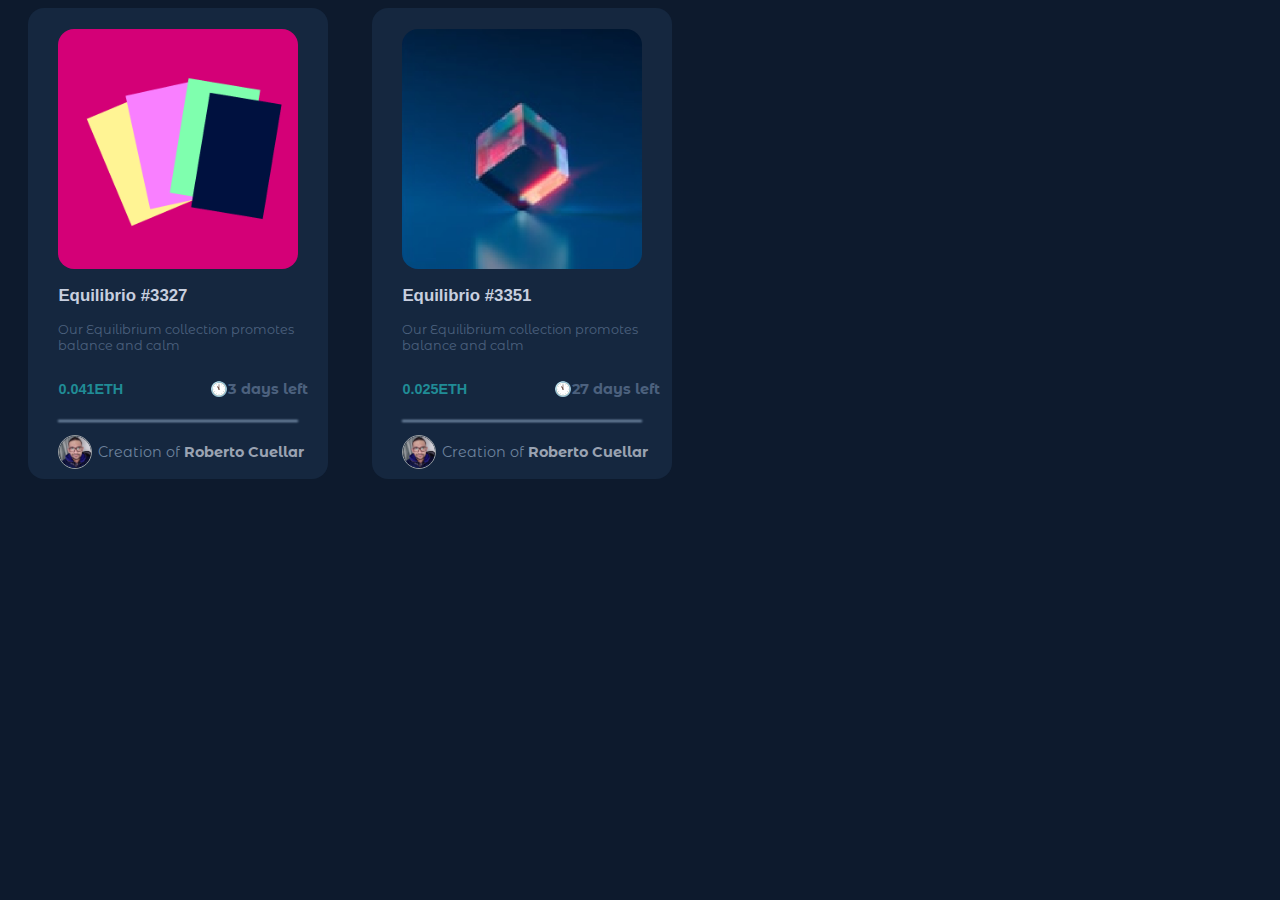
<file: index.html>
<!DOCTYPE html>
<html lang="en" dir="ltr">

<head>
  <meta charset="utf-8">
  <link rel="stylesheet" href="css/styles.css">
  <link rel="icon" href="images/cartas_ico.ico">
  <link rel="preconnect" href="https://fonts.googleapis.com">
  <link rel="preconnect" href="https://fonts.gstatic.com" crossorigin>
  <link href="https://fonts.googleapis.com/css2?family=Merriweather&family=Montserrat+Alternates&family=Sacramento&family=Ubuntu+Mono&display=swap" rel="stylesheet">
  <title>🎴NFT Collection</title>

</head>

<body>
  <div class="container">
    <div class="nft1_card">
      <img class="nft_img img_hover" src="images/1x/nft1_select.png" alt="nft_hover">
      <img class="nft_img" src="images/1x/nft1_1.png" alt="nft">
      <h3 class="nft_name alineacion">Equilibrio #3327</h3>
      <p class="nft_description alineacion">Our Equilibrium collection promotes <br> balance and calm</p>
      <div class="nft_caracteristicas bold">
        <p class="price alineacion ">0.041ETH</p>
        <p class="time alineacion">🕚3 days left</p>
      </div>
      <hr class="division">
      <div class="div_creador">
        <img class="creador_foto" src="images/1x/roberto_cuellar_profile.png" alt="creador_foto">
        <p class="creador">Creation of <span class="nombre">Roberto Cuellar</span></p>
      </div>
    </div>

    <div class="nft1_card">
      <img class="nft_img img_hover" src="images/1x/nft1_select.png" alt="nft_hover">
      <img class="nft_img" src="images/1x/nft2.png" alt="nft2">
      <h3 class="nft_name alineacion">Equilibrio #3351</h3>
      <p class="nft_description alineacion">Our Equilibrium collection promotes <br> balance and calm</p>
      <div class="nft_caracteristicas bold">
        <p class="price alineacion ">0.025ETH</p>
        <p class="time alineacion">🕚27 days left</p>
      </div>
      <hr class="division">
      <div class="div_creador">
        <img class="creador_foto" src="images/1x/roberto_cuellar_profile.png" alt="creador_foto">
        <p class="creador">Creation of <span class="nombre">Roberto Cuellar</span></p>
      </div>
    </div>
  </div>


</body>

</html>
</file>
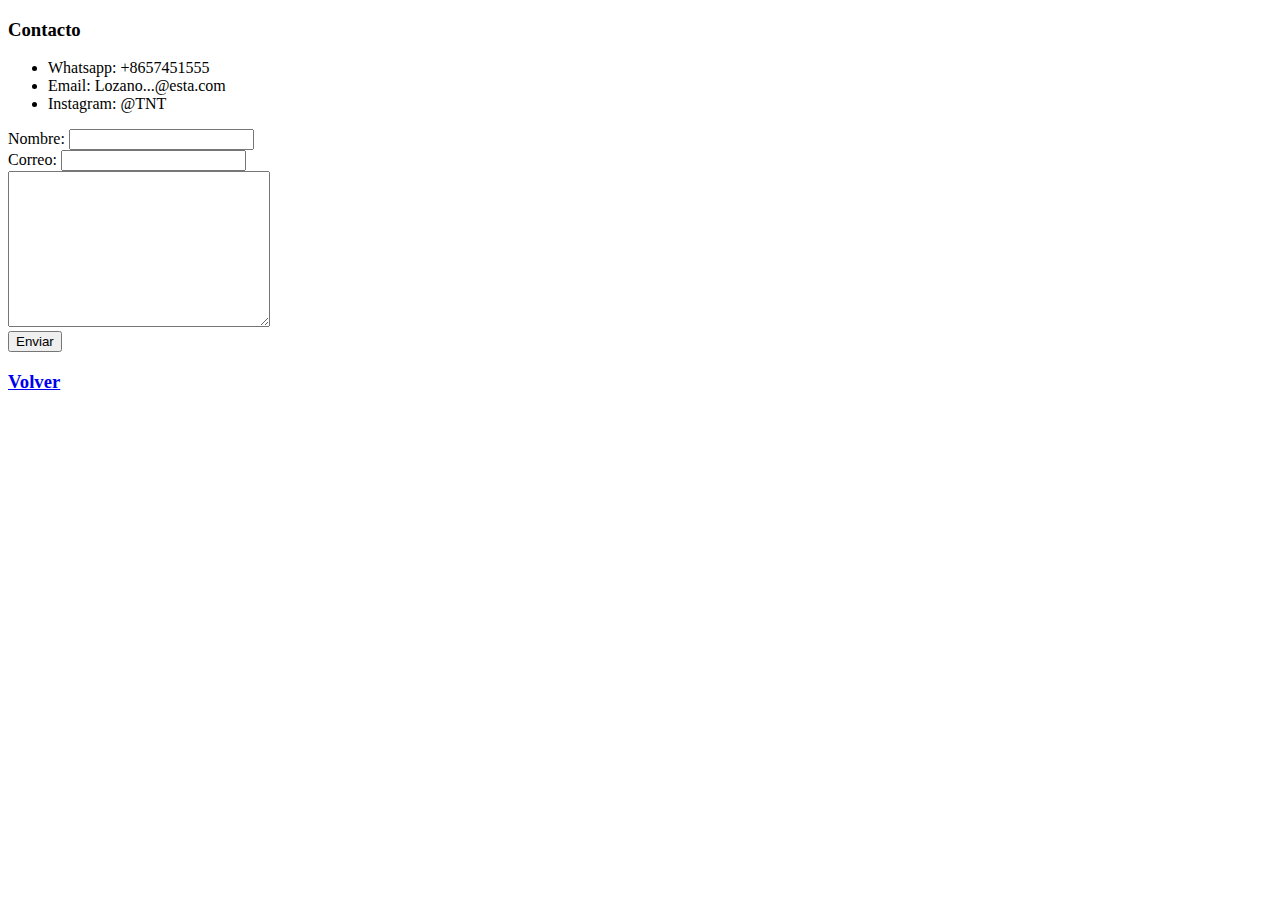
<file: contacto.html>
<!DOCTYPE html>
<html lang="en" dir="ltr">
  <head>
    <meta charset="utf-8">
    <title></title>
  </head>
  <body>
    <h3><strong>Contacto</strong></h3>
    <ul>
      <li>Whatsapp: +8657451555</li>
      <li>Email: Lozano...@esta.com</li>
      <li>Instagram: @TNT</li>
    </ul>
    <form class="" action="mailto:lozano.roberto.2018@gmail.com" method="post">
      <label>Nombre:</label>
      <input type="text" name="" value=""><br>
      <label>Correo:</label>
      <input type="email" name=""><br>
      <textarea name="name" rows="10" cols="30"></textarea><br>
      <input type="submit" name="" value="Enviar">
    </form>

    <a href="index.html"><h3><strong>Volver</strong></h3></a>
  </body>
</html>
</file>
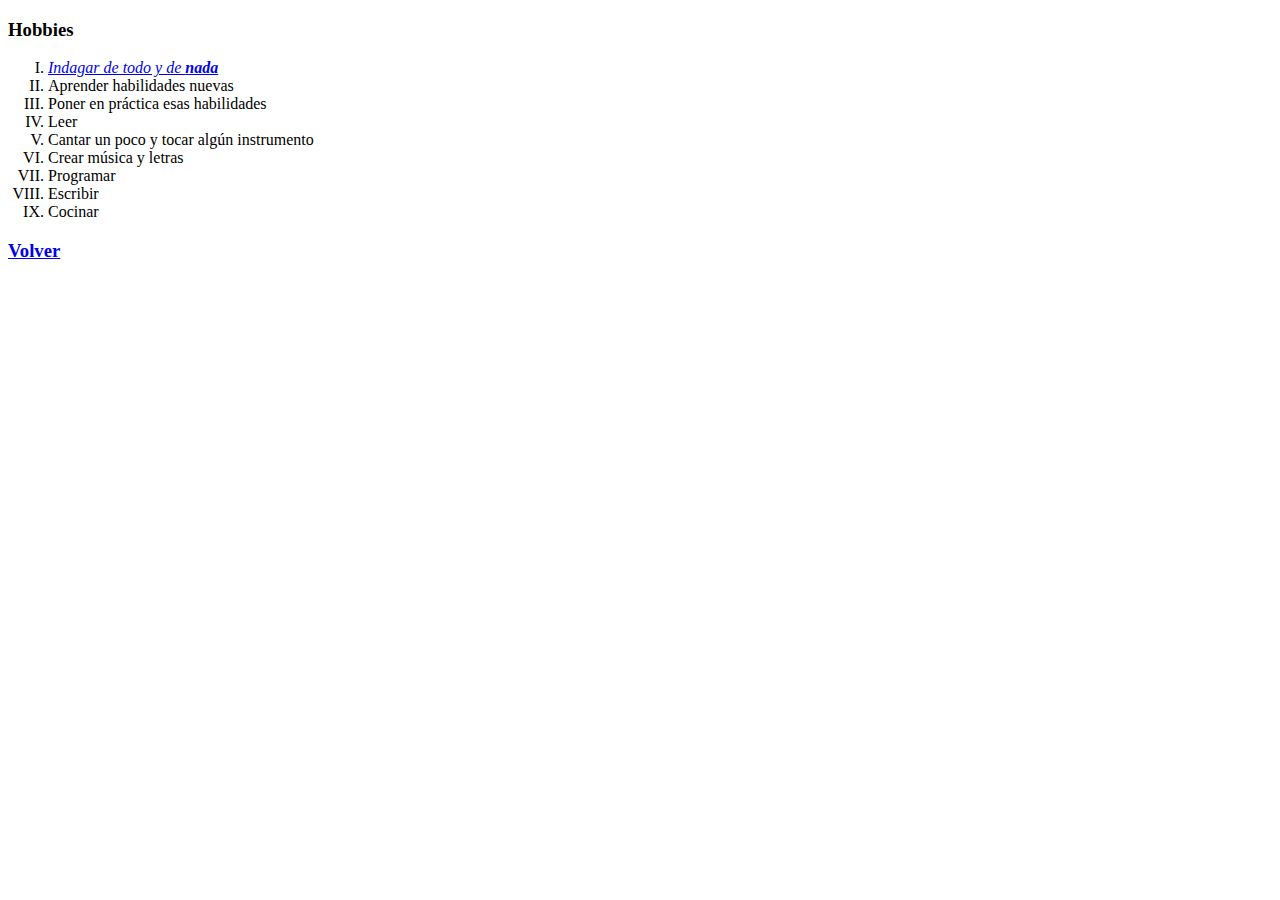
<file: hobbies.html>
<!DOCTYPE html>
<html lang="en" dir="ltr">
  <head>
    <meta charset="utf-8">
    <title></title>
  </head>
  <body>
    <h3>Hobbies</h3>
    <ol type = "I">
      <li><a href="https://www.youtube.com/watch?v=EH29T4CkvVo"><em>Indagar de todo y de <strong>nada</strong></em></a></li>
      <li>Aprender habilidades nuevas</li>
      <li>Poner en práctica esas habilidades</li>
      <li>Leer</li>
      <li>Cantar un poco y tocar algún instrumento</li>
      <li>Crear música y letras</li>
      <li>Programar</li>
      <li>Escribir</li>
      <li>Cocinar</li>
    </ol>
<a href="index.html"><h3><strong>Volver</strong></h3></a>
  </body>
</html>
</file>
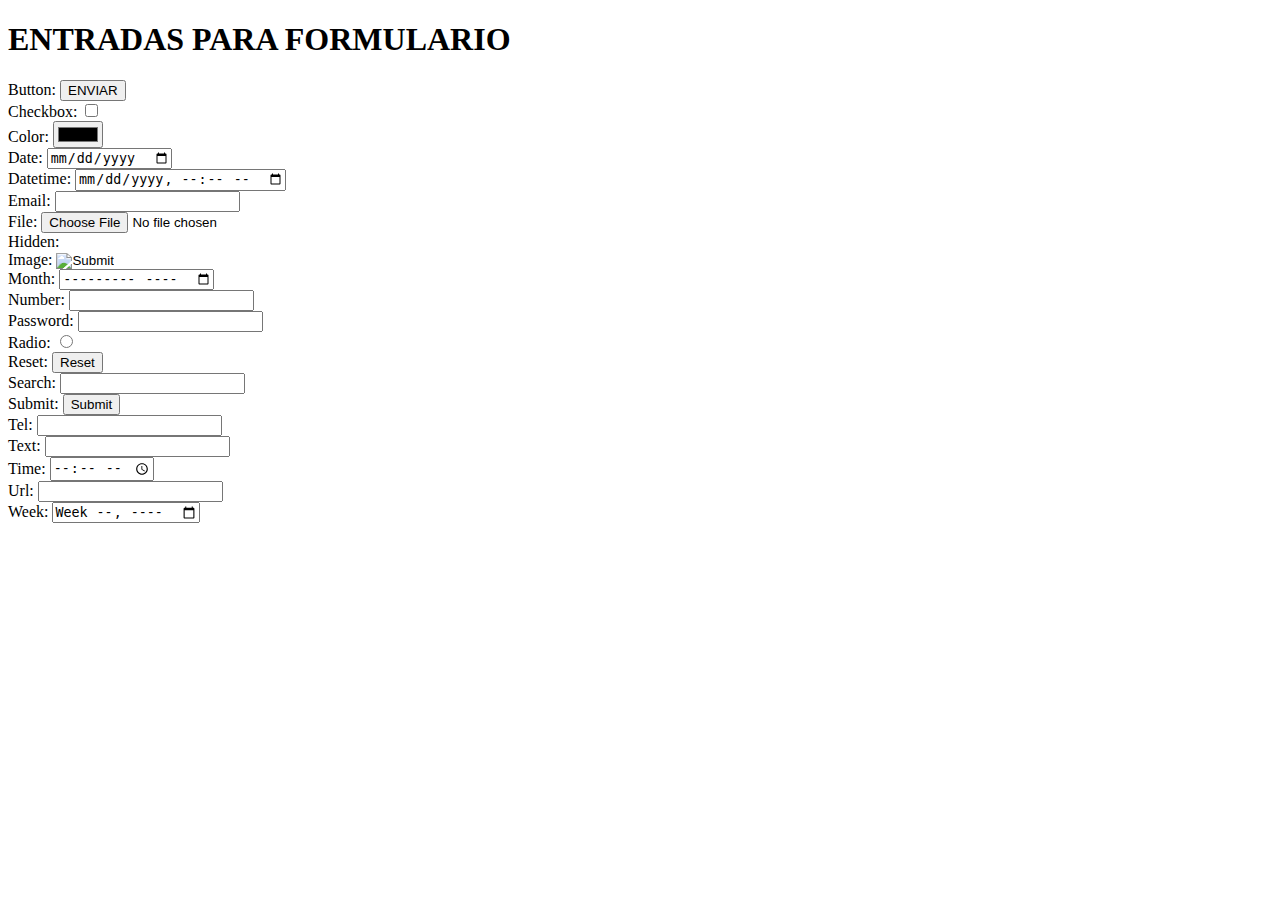
<file: inputs.html>
<!DOCTYPE html>
<html lang="en" dir="ltr">
  <head>
    <meta charset="utf-8">
    <title>Entradas</title>
  </head>
  <body>
    <h1>ENTRADAS PARA FORMULARIO</h1>
    <form class="" action="index.html" method="post">
      <label>Button:</label>
      <input type="button" name="" value="ENVIAR"><br>

      <label>Checkbox:</label>
      <input type="checkbox" name=""><br>

      <label>Color:</label>
      <input type="color" name=""><br>


      <label>Date:</label>
      <input type="date" name=""><br>


      <label>Datetime:</label>
      <input type="datetime-local" name=""><br>


      <label>Email:</label>
      <input type="email" name=""><br>


      <label>File:</label>
      <input type="file" name=""><br>


      <label>Hidden:</label>
      <input type="hidden" name=""><br>


      <label>Image:</label>
      <input type="image" name=""><br>


      <label>Month:</label>
      <input type="month" name=""><br>


      <label>Number:</label>
      <input type="number" name=""><br>


      <label>Password:</label>
      <input type="password" name=""><br>


      <label>Radio:</label>
      <input type="radio" name=""><br>


      <label>Reset:</label>
      <input type="reset" name=""><br>


      <label>Search:</label>
      <input type="search" name=""><br>

      <label>Submit:</label>
      <input type="submit" name=""><br>

      <label>Tel:</label>
      <input type="tel" name=""><br>

      <label>Text:</label>
      <input type="text" name=""><br>

      <label>Time:</label>
      <input type="time" name=""><br>

      <label>Url:</label>
      <input type="url" name=""><br>

      <label>Week:</label>
      <input type="week" name=""><br>


    </form>

  </body>
</html>
</file>
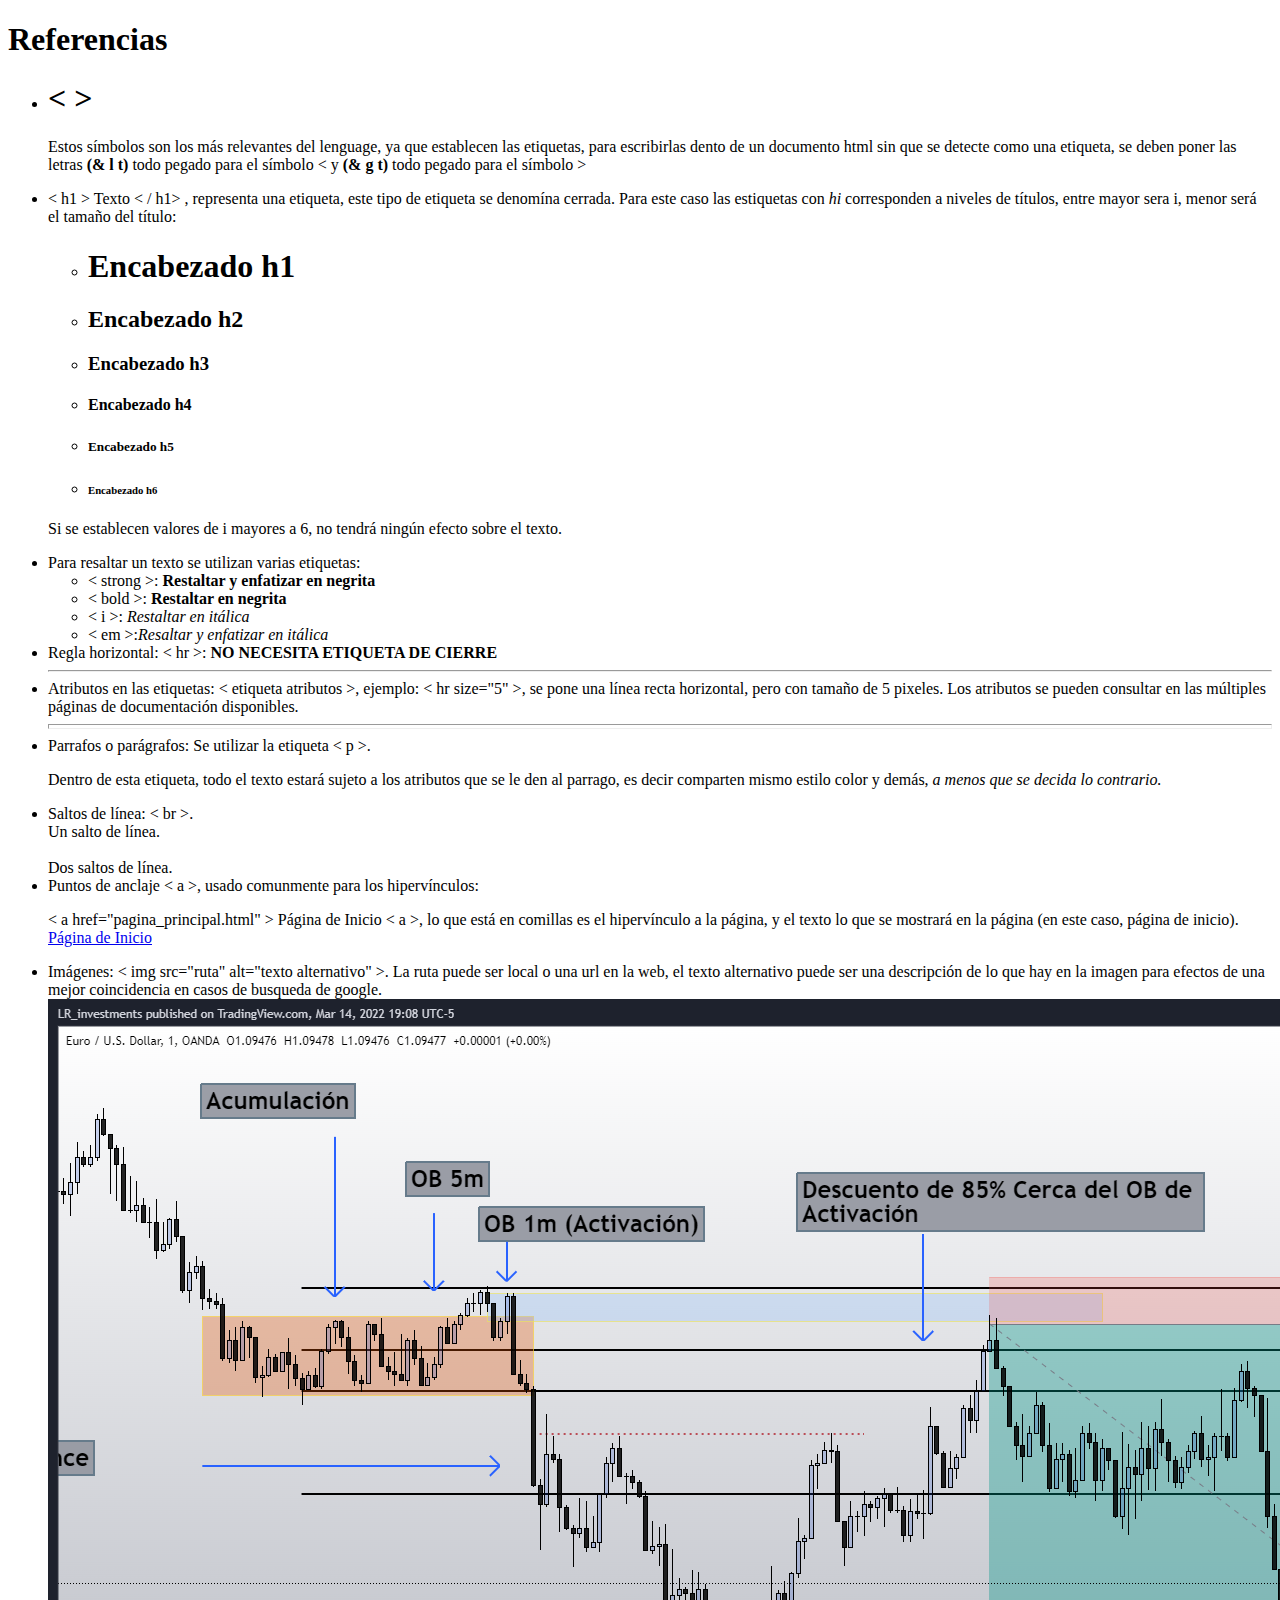
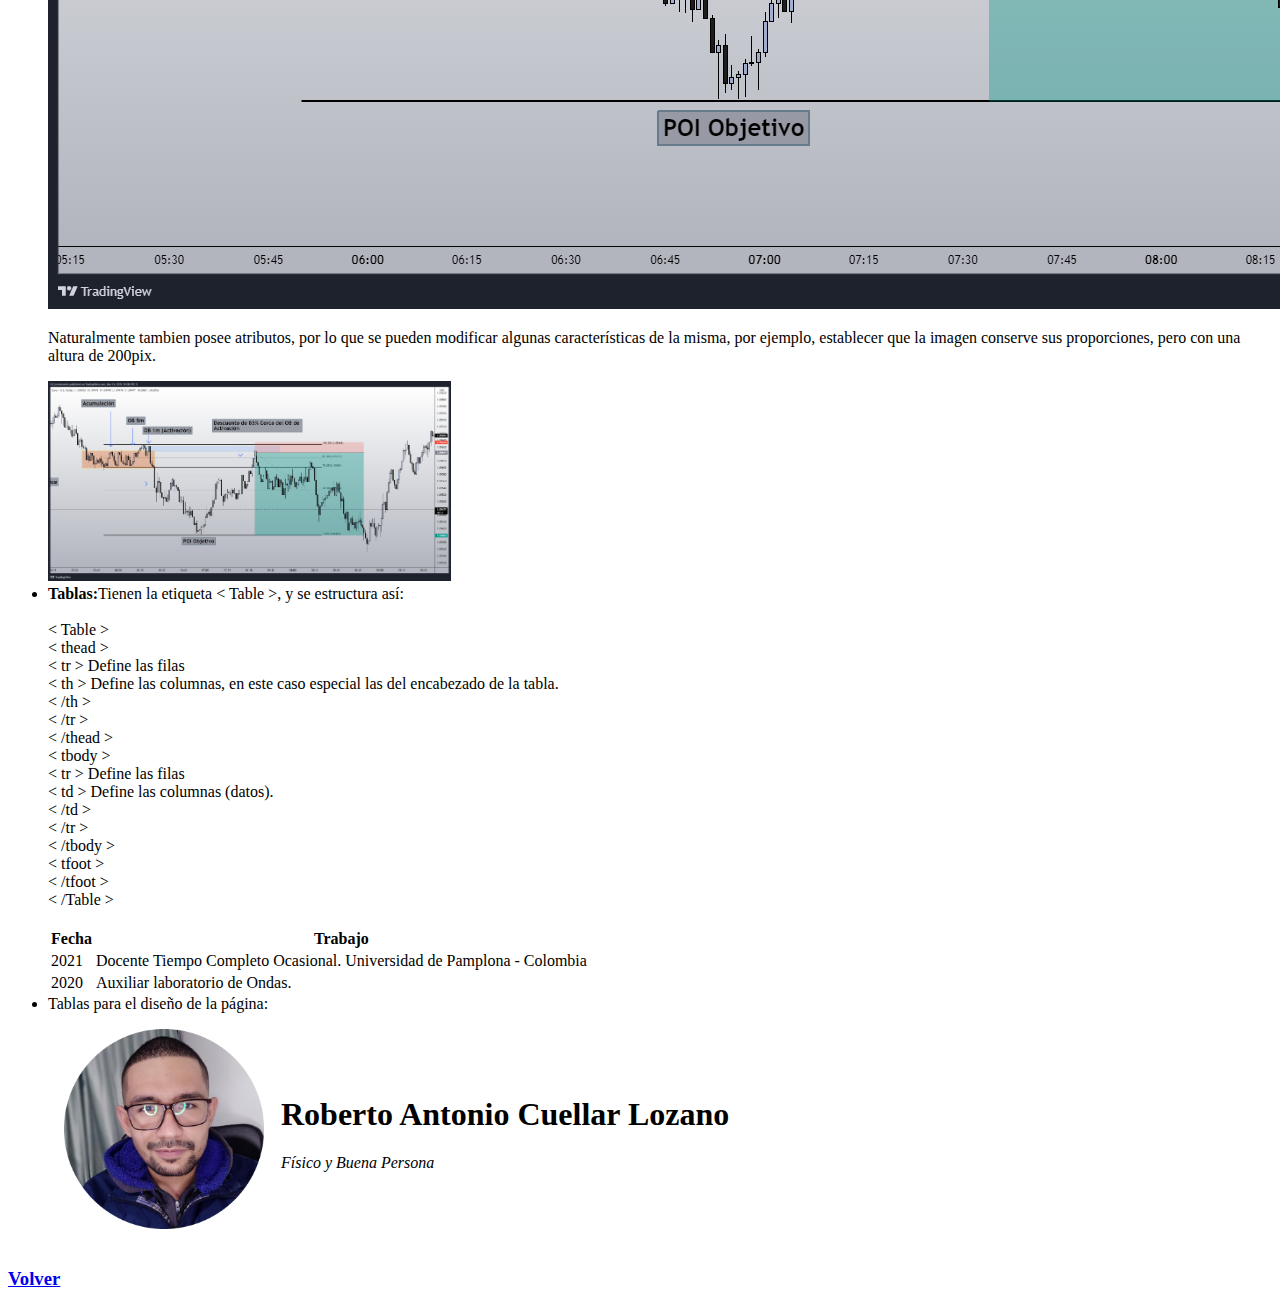
<file: referencias_web.html>
<!-- html es el atajo para la plantilla de html que ajusta tipo de documento html5 desde la librería EMMET
  agrega las etiquetas cuerpo, cabezera, html y metadatos.
Para comentarios mediante EMMET, se usa combak -->

<!DOCTYPE html>
<html lang="en" dir="ltr">
  <head>
    <meta charset="utf-8">
    <title>Refencias HTML</title>
  </head>
  <body>
    <h1>Referencias</h1>

    <ul>
      <li><h1>&lt &gt</h1> <!-- &lt Representa y &gt  <-->
      <p>Estos símbolos son los más relevantes del lenguage, ya que establecen las etiquetas, para escribirlas dento de un documento html sin que se
      detecte como una etiqueta, se deben poner las letras <strong>(& l t)</strong> todo pegado para el símbolo &lt y <strong>(& g t)</strong> todo pegado para el símbolo &gt</p></li>
      <li>&lt h1 &gt Texto &lt / h1&gt , representa una etiqueta, este tipo de etiqueta se denomína cerrada. Para este caso las estiquetas con <em>hi</em> corresponden a niveles de títulos,
      entre mayor sera i, menor será el tamaño del título:
      <ul>
        <li><h1>Encabezado h1</h1></li>
        <li><h2>Encabezado h2</h2></li>
        <li><h3>Encabezado h3</h3></li>
        <li><h4>Encabezado h4</h4></li>
        <li><h5>Encabezado h5</h5></li>
        <li><h6>Encabezado h6</h6></li>
      </ul>
      <p>Si se establecen valores de i mayores a 6, no tendrá ningún efecto sobre el texto.</p></li>
      <li>Para resaltar un texto se utilizan varias etiquetas:
        <ul>
          <li>&lt strong &gt: <strong>Restaltar y enfatizar en negrita</strong></li>
          <li>&lt bold &gt:   <b> Restaltar en negrita</b></li>
          <li>&lt i &gt:   <i> Restaltar en itálica</i></li>
          <li>&lt em &gt:<em>Resaltar y enfatizar en itálica</em></li>
        </ul>
      </li>
    <li>Regla horizontal:
      &lt hr &gt: <strong>NO NECESITA ETIQUETA DE CIERRE</strong>
      <hr>
    </li>
    <li>Atributos en las etiquetas: &lt etiqueta atributos &gt, ejemplo:  &lt hr size="5" &gt, se pone una línea recta horizontal, pero con tamaño de 5 pixeles. Los atributos se pueden consultar en las
      múltiples páginas de documentación disponibles.
      <hr size = "5">
    </li>
    <li>Parrafos o parágrafos: Se utilizar la etiqueta &lt p &gt.
      <p>Dentro de esta etiqueta, todo el texto estará sujeto a los atributos que se le den al parrago, es decir comparten mismo estilo color y demás, <em>a menos que se decida lo contrario.</em></p>
    </li>
    <li>Saltos de línea: &lt br &gt.
      <br>
      Un salto de línea.
      <br>
      <br>
      Dos saltos de línea.
      </li>
      <li>Puntos de anclaje &lt a &gt, usado comunmente para los hipervínculos:
      <p>&lt a href="pagina_principal.html" &gt Página de Inicio &lt a &gt, lo que está en comillas es el hipervínculo a la página, y el texto lo que se mostrará en la página (en este caso, página de inicio). <a href="index.html">Página de Inicio</a></p>
      </li>
      <li>Imágenes: &lt img src="ruta" alt="texto alternativo" &gt. La ruta puede ser local o una url en la web, el texto alternativo puede ser una descripción de lo que hay en la imagen para efectos
      de una mejor coincidencia en casos de busqueda de google.
      <img src="grafica_1.png" alt="eurusd trading">
      <p>Naturalmente tambien posee atributos, por lo que se pueden modificar algunas características de la misma, por ejemplo, establecer que la imagen conserve sus proporciones, pero con una altura de 200pix.</p>
      <img src="grafica_1.png" alt="eurusd trading" height="200">
      </li>
      <li><strong>Tablas:</strong>Tienen la etiqueta &lt Table &gt, y se estructura así:
      <br>
      <br>
      &lt Table &gt <br>
      &lt thead &gt <br>
      &lt tr &gt Define las filas <br>
      &lt th &gt Define las columnas, en este caso especial las del encabezado de la tabla.<br>
      &lt /th &gt <br>
      &lt /tr &gt <br>
      &lt /thead &gt <br>
      &lt tbody &gt <br>
      &lt tr &gt Define las filas <br>
      &lt td &gt Define las columnas (datos).<br>
      &lt /td &gt <br>
      &lt /tr &gt <br>
      &lt /tbody &gt <br>
      &lt tfoot &gt <br>
      &lt /tfoot &gt <br>
      &lt /Table &gt <br>
      <br>
      <table>
        <thead>
          <tr>
            <th>Fecha</th>
            <th>Trabajo</th>
          </tr>
        </thead>
        <tbody>
          <tr>
            <td>2021</td>
            <td>Docente Tiempo Completo Ocasional. Universidad de Pamplona - Colombia</td>
          </tr>
          <tr>
            <td>2020</td>
            <td>Auxiliar laboratorio de Ondas.</td>
          </tr>
        </tbody>
        <tfoot>

        </tfoot>
      </table>
      </li>

      <li>Tablas para el diseño de la página:<br>
        <table cellspacing="15">
          <tr>
            <td><img src="roberto_cuellar_profile.png" alt="roberto_cuellar_foto_de_perfil" height="200"></td>
            <td><h1>Roberto Antonio Cuellar Lozano</h1>
            <!--<p><i>Físico y Buena Persona</i></p> La etiqueta i, me define letra cursiva, y la etiqueta p me define un parrafo -->
            <p><em>Físico y Buena Persona</em></p><!-- La etiqueta em, me define letra cursiva y enfatíza, y la etiqueta p me define un parrafo --></td>
          </tr>
        </table>
      </li>





    </ul>



    <a href="index.html"><h3><strong>Volver</strong></h3></a>

  </body>
</html>
</file>
<file: css/styles.css>
:root {
  --blue: #1e90ff;
  --white: #ffffff;
}


body{
  background-color: #0D1A2D;
  font-family: 'Montserrat Alternates', sans-serif;
  font-size: 0.9rem;
}


.nft1_card{
  width: 300px;
  background-color: #15273F;
  border-radius: 16px;
  display: inline-block;
  margin: auto 20px auto 20px;
}


.nft_img{
  display: block;
  position: relative;
  width: 80%;
  margin-left: auto;
  margin-right: auto;
  margin-top: 1.3rem;
  border-radius: 16px;
  z-index: 1;
}

.nft1_card:hover{
  cursor: pointer;
  box-shadow: 0 0 10px 10px rgba(0,0,0,0.1);
}

.nft1_card:hover .img_hover{
  cursor: pointer;
  opacity: 0.5;
}

.nft_description{
  line-height: 1.2;
  font-size: 0.8rem;
  color: #4C617E;
}


.nft1_card:hover .nft_name{
  color: #208C96;
}

.nft1_card:hover .nombre{
  color: #208C96;
}

.nft1_card:hover .time{
  color: #208C96;
}



.nft_name{
  color: #C8CFDF;
  font-family: "Arial",sans-serif;
}

.division{
  width: 80%;
  border-width: 2px;
  border-style: solid;
  border-top: none;
  border-right: none;
  border-left: none;
  border-color: #829AB6;
  filter: blur(1px);
}

.alineacion{
  padding-left: 1.9rem;
}

.price{
  display: inline-block;
  font-family: "Arial",sans-serif;
}

.time{
  display: inline-block;
  margin-left: 52px;
  color: #4C617E;
}

.creador_foto{
  height: 2rem;
  position: relative;
  margin-top: 6px;
  margin-left: 1.9rem;
  margin-bottom: 6px;
  border-radius: 100%;
  border-style: solid;
  border-width: 1px;
  border-color: #979CA0;
}

.creador{
  display: inline-block;
  position: absolute;
  margin-top:14px;
  margin-left: 6px;
  color: #6D829D;
}


.nombre{
  color: #9AA3B2;
  font-weight: bold;
}

.price{
  color: #208C96;
}

.bold{
  font-weight: bold;
}

.img_hover{
  position: absolute;
  width: 240px;
  margin-left: 30px;
  z-index: 2;
  opacity: 0.0;
  transition: 0.32s ease;
}
</file>
